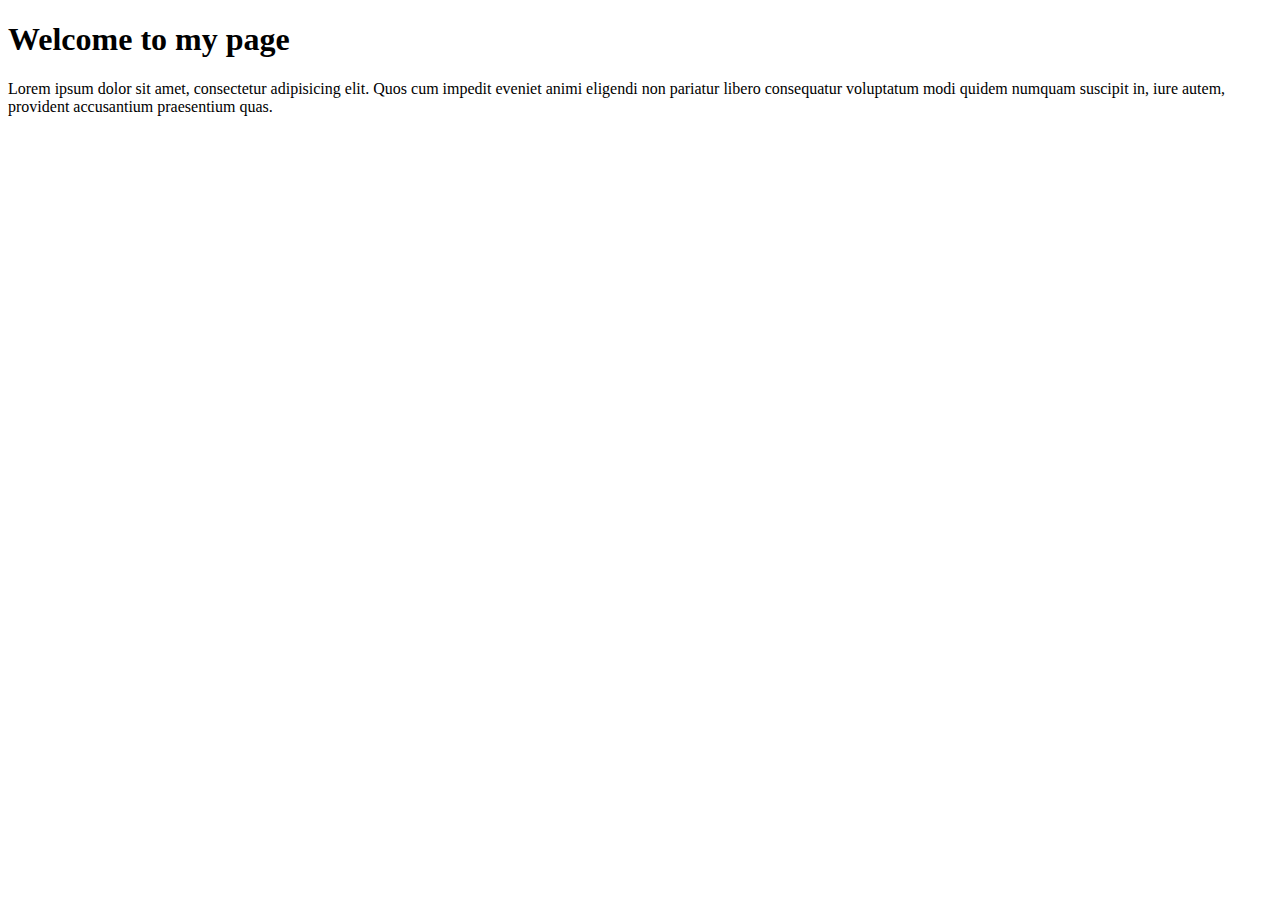
<file: TD22/index.html>
<!DOCTYPE html>
<html lang="en">
<head>
    <meta charset="UTF-8">
    <meta name="viewport" content="width=device-width, initial-scale=1.0">
    <title>My First Web Page</title>
</head>
<body>
    <div>
        <h1>Welcome to my page</h1>
    </div>
    <div>
        <p>Lorem ipsum dolor sit amet, consectetur adipisicing elit. Quos cum impedit eveniet animi eligendi non pariatur libero consequatur voluptatum modi quidem numquam suscipit in, iure autem, provident accusantium praesentium quas.</p>
    </div>
</body>
</html>
</file>
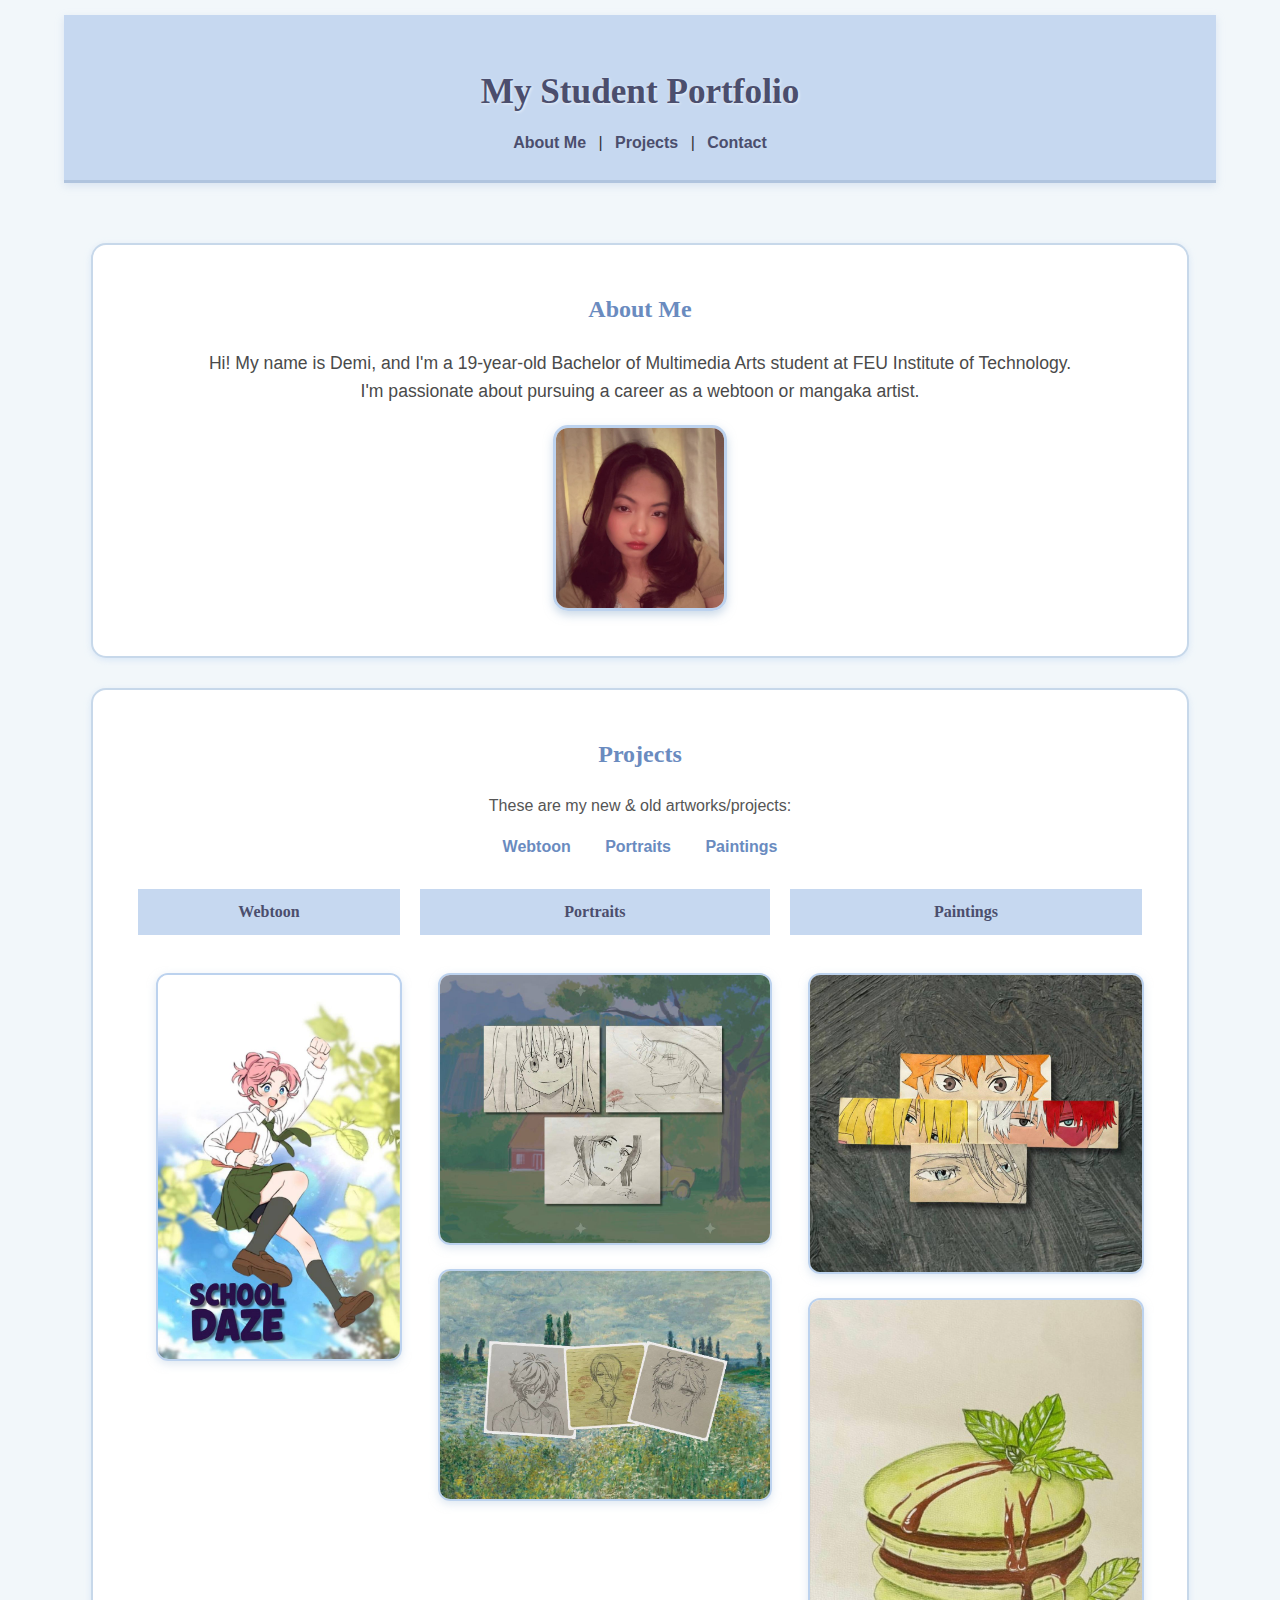
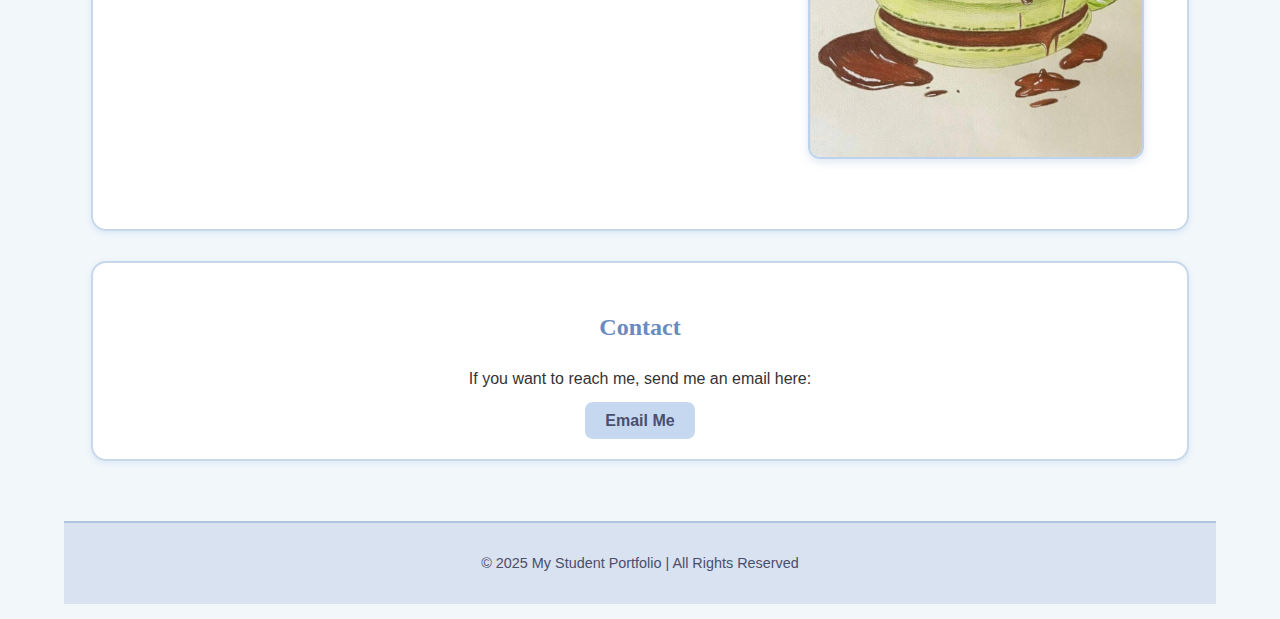
<file: TD22/formative3.html>
<!DOCTYPE html>
<html lang="en">
<head>
    <meta charset="UTF-8">
    <meta name="viewport" content="width=device-width, initial-scale=1.0">
    <title>My Student Portfolio</title>
    <link rel="stylesheet" href="style.css">
</head>
<body>
    <header>
        <h1>My Student Portfolio</h1>
        <nav>
            <a href="#about">About Me</a> |
            <a href="#projects">Projects</a> |
            <a href="#contact">Contact</a>
        </nav>
    </header>

    <main>
        <section id="about">
            <h2>About Me</h2>
            <p>
                Hi! My name is Demi, and I'm a 19-year-old Bachelor of Multimedia Arts student 
                at FEU Institute of Technology.<br>
                I'm passionate about pursuing a career as a webtoon or mangaka artist.
            </p>
            <img src="6255517629678734753.jpg" alt="Profile picture of Demi" height="180">
        </section>

        <section id="projects">
            <h2>Projects</h2>
            <article>
                <p>These are my new & old artworks/projects:</p>
                <ul>
                    <li>Webtoon</li>
                    <li>Portraits</li>
                    <li>Paintings</li>
                </ul>
            </article>

            <table>
                <thead>
                    <tr>
                        <th>Webtoon</th>
                        <th>Portraits</th>
                        <th>Paintings</th>
                    </tr>
                </thead>
                <tbody>
                    <tr>
                        <td>
                            <img src="6255517629678734760.jpg" alt="Webtoon panel" height="500">
                        </td>
                        <td style="text-align: center;">
                            <img src="Portrait1.jpg" alt="Portrait 1" height="300"><br>
                            <img src="Portrait2.jpg" alt="Portrait 2" height="300">
                        </td>
                        <td style="text-align: center;">
                            <img src="Painting1.jpg" alt="Painting 1" height="300"><br>
                            <img src="Painting2.jpg" alt="Painting 2" height="300">
                        </td>
                    </tr>
                </tbody>
            </table>
        </section>

        <section id="contact">
            <h2>Contact</h2>
            <p>If you want to reach me, send me an email here:</p>
            <a href="mailto:yourname@email.com">Email Me</a>
        </section>
    </main>
    
    <footer>
        <p>&copy; 2025 My Student Portfolio | All Rights Reserved</p>
    </footer>
</body>
</html>
</file>
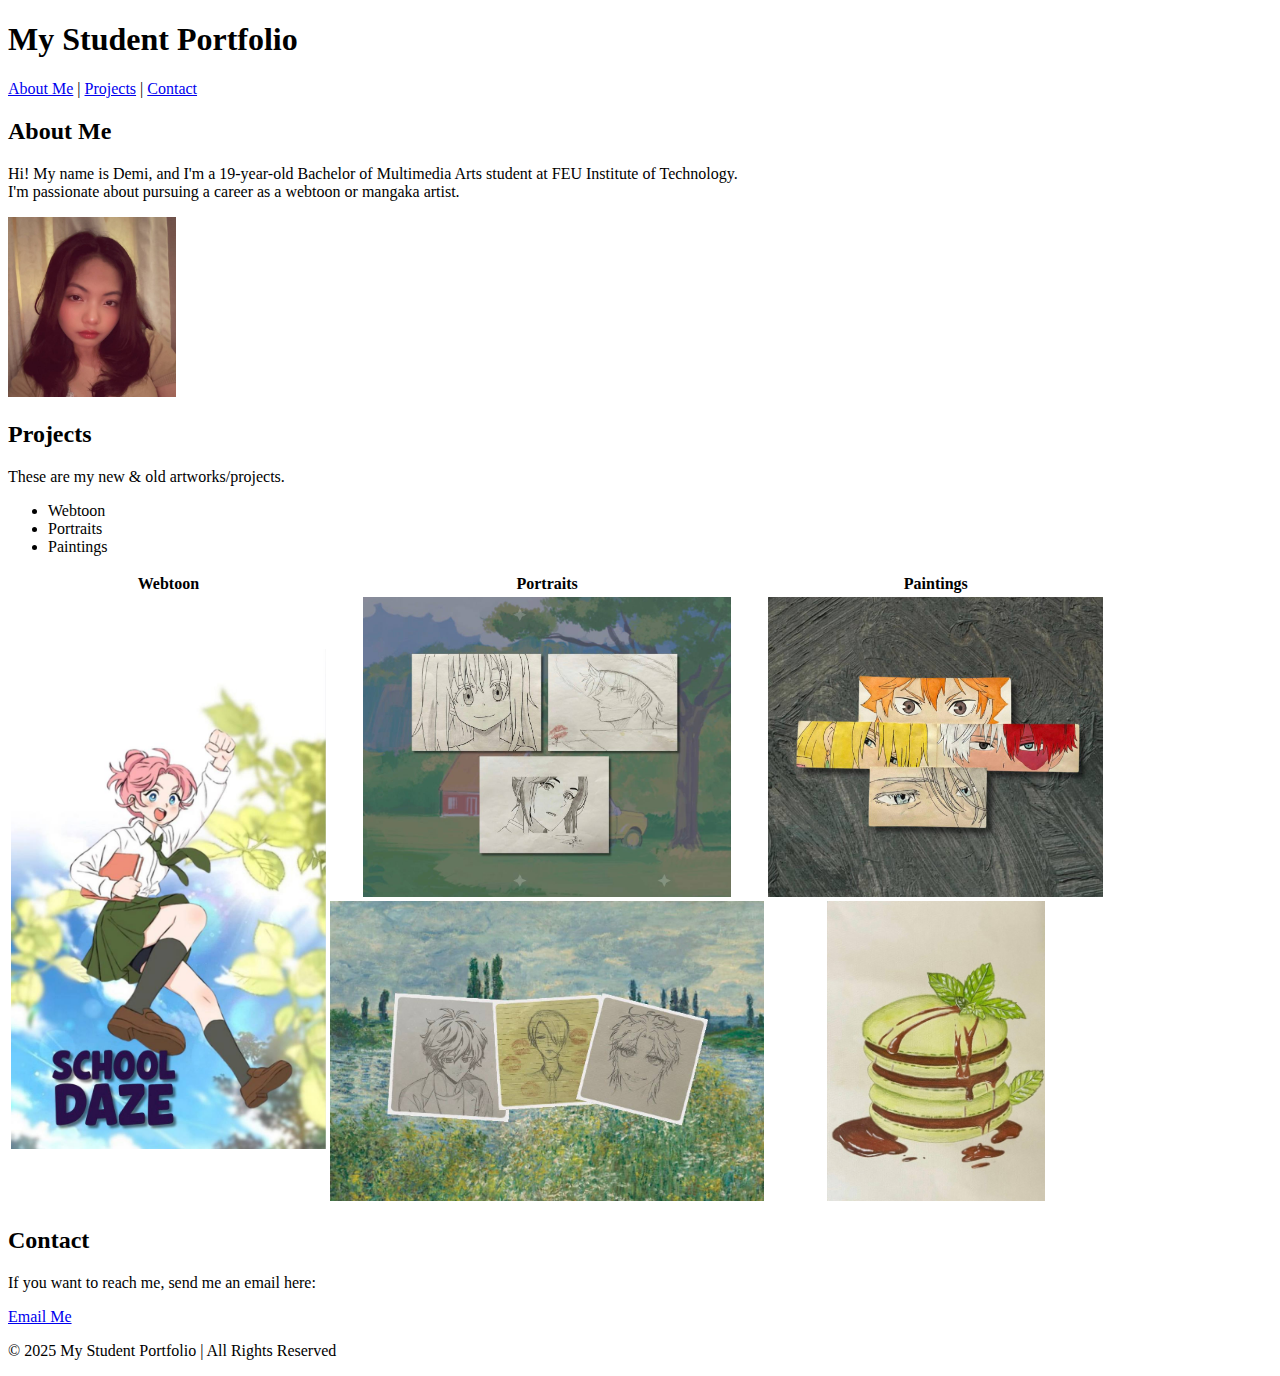
<file: TD22/module2_summative.html>
<!DOCTYPE html>
<html lang="en">
<head>
    <meta charset="UTF-8">
    <meta name="viewport" content="width=device-width, initial-scale=1.0">
    <title>My Student Portfolio</title>
</head>
<body>
    <header>
        <h1>My Student Portfolio</h1>
        <nav>
          <a href="#about">About Me</a> |
          <a href="#projects">Projects</a> |
          <a href="#contact">Contact</a>
        </nav>
    </header>

    <main>
        <section id="about">
            <h2>About Me</h2>
            <p>Hi! My name is Demi, and I'm a 19-year-old Bachelor of Multimedia Arts student at FEU Institute of Technology.<br>I'm passionate about pursuing a career as a webtoon or mangaka artist.</p>
            <img src="6255517629678734753.jpg" alt="Profile picture of Demi" height="180">
        </section>

        <section id="projects">
            <h2>Projects</h2>
            <article>
                <p>These are my new & old artworks/projects.</p>
                <ul>
                    <li>Webtoon</li>
                    <li>Portraits</li>
                    <li>Paintings</li>
                </ul>
            </article>
            <table>
                <tr>
                    <th>Webtoon</th>
                    <th>Portraits</th>
                    <th>Paintings</th>
                </tr>
                <tr>
                    <td><img src="6255517629678734760.jpg" alt="Webtoon panel" height="500"></td>
                    <td align="center"><img src="Portrait1.jpg" alt="Portrait 1" height="300">
                        <br><img src="Portrait2.jpg" alt="Portrait 2" height="300"> </td>
                    <td><img src="Painting1.jpg" alt="Painting 1" height="300">
                        <br><center><img src="Painting2.jpg" alt="Painting 2" height="300"></center></td>
                </tr>
            </table>
        </section>

        <section id="contact">
            <h2>Contact</h2>
            <p>If you want to reach me, send me an email here:</p>
            <a href="mailto:yourname@email.com">Email Me</a>
        </section>
    </main>

    <footer>
        <p>&copy; 2025 My Student Portfolio | All Rights Reserved</p>
    </footer>
</body>
</html>
</file>
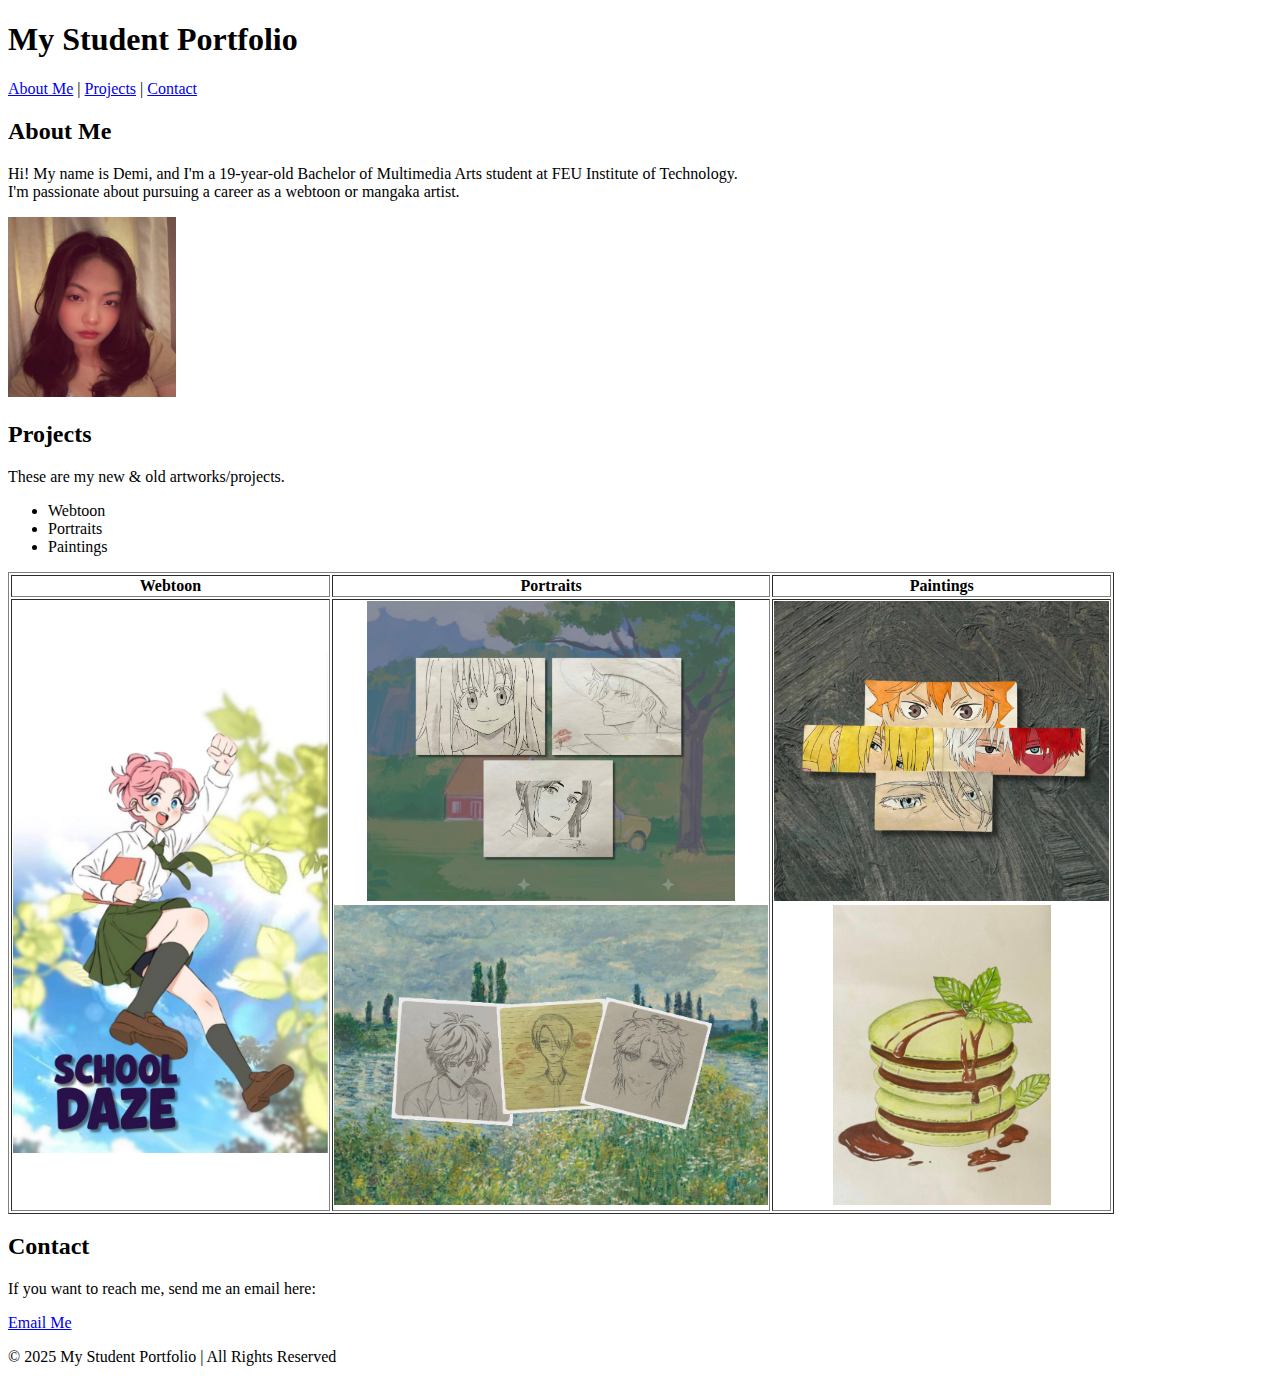
<file: TD22/module2_summative_1.html>
<!DOCTYPE html>
<html lang="en">
<head>
    <meta charset="UTF-8">
    <meta name="viewport" content="width=device-width, initial-scale=1.0">
    <title>My Student Portfolio</title>
</head>
<body>
    <header>
        <h1>My Student Portfolio</h1>
        <nav>
          <a href="#about">About Me</a> |
          <a href="#projects">Projects</a> |
          <a href="#contact">Contact</a>
        </nav>
    </header>

    <main>
        <section id="about">
            <h2>About Me</h2>
            <p>Hi! My name is Demi, and I'm a 19-year-old Bachelor of Multimedia Arts student at FEU Institute of Technology.<br>I'm passionate about pursuing a career as a webtoon or mangaka artist.</p>
            <img src="6255517629678734753.jpg" alt="Profile picture of Demi" height="180">
        </section>

        <section id="projects">
            <h2>Projects</h2>
            <article>
                <p>These are my new & old artworks/projects.</p>
                <ul>
                    <li>Webtoon</li>
                    <li>Portraits</li>
                    <li>Paintings</li>
                </ul>
            </article>
            <table border="1">
                <tr>
                    <th>Webtoon</th>
                    <th>Portraits</th>
                    <th>Paintings</th>
                </tr>
                <tr>
                    <td>
                       <img src="6255517629678734760.jpg" alt="Webtoon panel" height="500">
                    </td>
                    <td style="text-align: center;">
                       <img src="Portrait1.jpg" alt="Portrait 1" height="300"><br>
                       <img src="Portrait2.jpg" alt="Portrait 2" height="300">
                    </td>
                    <td style="text-align: center;">
                    <img src="Painting1.jpg" alt="Painting 1" height="300"><br>
                    <img src="Painting2.jpg" alt="Painting 2" height="300">
                    </td>
                </tr>
            </table>
        </section>

        <section id="contact">
            <h2>Contact</h2>
            <p>If you want to reach me, send me an email here:</p>
            <a href="mailto:yourname@email.com">Email Me</a>
        </section>
    </main>
    
    <footer>
        <p>&copy; 2025 My Student Portfolio | All Rights Reserved</p>
    </footer>
</body>
</html>
</file>
<file: TD22/style.css>
/* ===== General Page Styling ===== */
body {
    font-family: "Poppins", "Segoe UI", Arial, sans-serif;
    background-color: #f2f7fa; /* very light pastel blue */
    color: #333;
    margin: 0;
    padding: 0;
    line-height: 1.6;
}

/* ===== Header ===== */
header {
    background-color: #c6d8f0; /* cotton blue */
    text-align: center;
    padding: 25px;
    border-bottom: 3px solid #b0c4de;
    box-shadow: 0 3px 8px rgba(180, 200, 230, 0.4);
}

header h1 {
    font-family: "Playfair Display", serif;
    font-size: 2.2em;
    color: #4b4e6d;
    margin-bottom: 10px;
    text-shadow: 1px 1px 3px rgba(255,255,255,0.7);
}

nav a {
    color: #4b4e6d;
    text-decoration: none;
    font-weight: 600;
    margin: 0 8px;
    transition: color 0.3s ease;
}

nav a:hover {
    color: #6a8bbf;
}

/* ===== Main Content ===== */
main {
    padding: 30px;
}

/* ===== About Section ===== */
#about {
    background-color: #ffffff;
    border: 2px solid #c7d8ea;
    border-radius: 15px;
    padding: 25px;
    margin-bottom: 30px;
    box-shadow: 0 2px 6px rgba(200, 220, 245, 0.6);
}

#about h2 {
    color: #6a8bbf;
    font-family: "Playfair Display", serif;
    text-align: center;
}

#about p {
    color: #4a4a4a;
    font-size: 1.1em;
    text-align: center;
}

#about img {
    display: block;
    margin: 20px auto;
    border: 3px solid #bcd2ee;
    border-radius: 15px;
    box-shadow: 0 4px 10px rgba(150, 180, 210, 0.5);
}


#projects {
    background-color: #ffffff;
    border: 2px solid #c7d8ea;
    border-radius: 15px;
    padding: 25px;
    margin-bottom: 30px;
    box-shadow: 0 2px 6px rgba(200, 220, 245, 0.6);
}

#projects h2 {
    color: #6a8bbf;
    text-align: center;
    font-family: "Playfair Display", serif;
}

#projects p {
    text-align: center;
    color: #555;
    margin-bottom: 15px;
}

#projects ul {
    list-style-type: none;
    padding: 0;
    margin: 10px 0;
    text-align: center;
}

#projects li {
    display: inline-block;
    margin: 0 15px;
    color: #6a8bbf;
    font-weight: 600;
}

#projects table {
    width: 100%;
    border-collapse: separate;
    border-spacing: 20px;
    text-align: center;
}

#projects th {
    background-color: #c6d8f0;
    color: #4b4e6d;
    padding: 10px;
    font-family: "Playfair Display", serif;
}

#projects td {
    vertical-align: top;
    padding: 10px;
}

#projects td img {
    max-width: 100%;
    height: auto;
    border-radius: 12px;
    border: 2px solid #bcd2ee;
    margin: 8px;
    box-shadow: 0 3px 8px rgba(190, 210, 230, 0.5);
}

#contact {
    background-color: #ffffff;
    border: 2px solid #c7d8ea;
    border-radius: 15px;
    padding: 25px;
    text-align: center;
    box-shadow: 0 2px 6px rgba(200, 220, 245, 0.6);
}

#contact h2 {
    color: #6a8bbf;
    font-family: "Playfair Display", serif;
}

#contact a {
    background-color: #c6d8f0;
    color: #4b4e6d;
    padding: 10px 20px;
    border-radius: 8px;
    text-decoration: none;
    font-weight: 600;
    transition: background-color 0.3s ease, transform 0.2s ease;
}

#contact a:hover {
    background-color: #b0c4de;
    transform: scale(1.05);
}

footer {
    background-color: #d8e2f0;
    text-align: center;
    padding: 15px;
    font-size: 0.9em;
    color: #4b4e6d;
    border-top: 2px solid #b0c4de;
}

section, header, footer {
    margin: 15px auto;
    width: 90%;
    max-width: 1200px;
    box-sizing: border-box;
}
</file>
